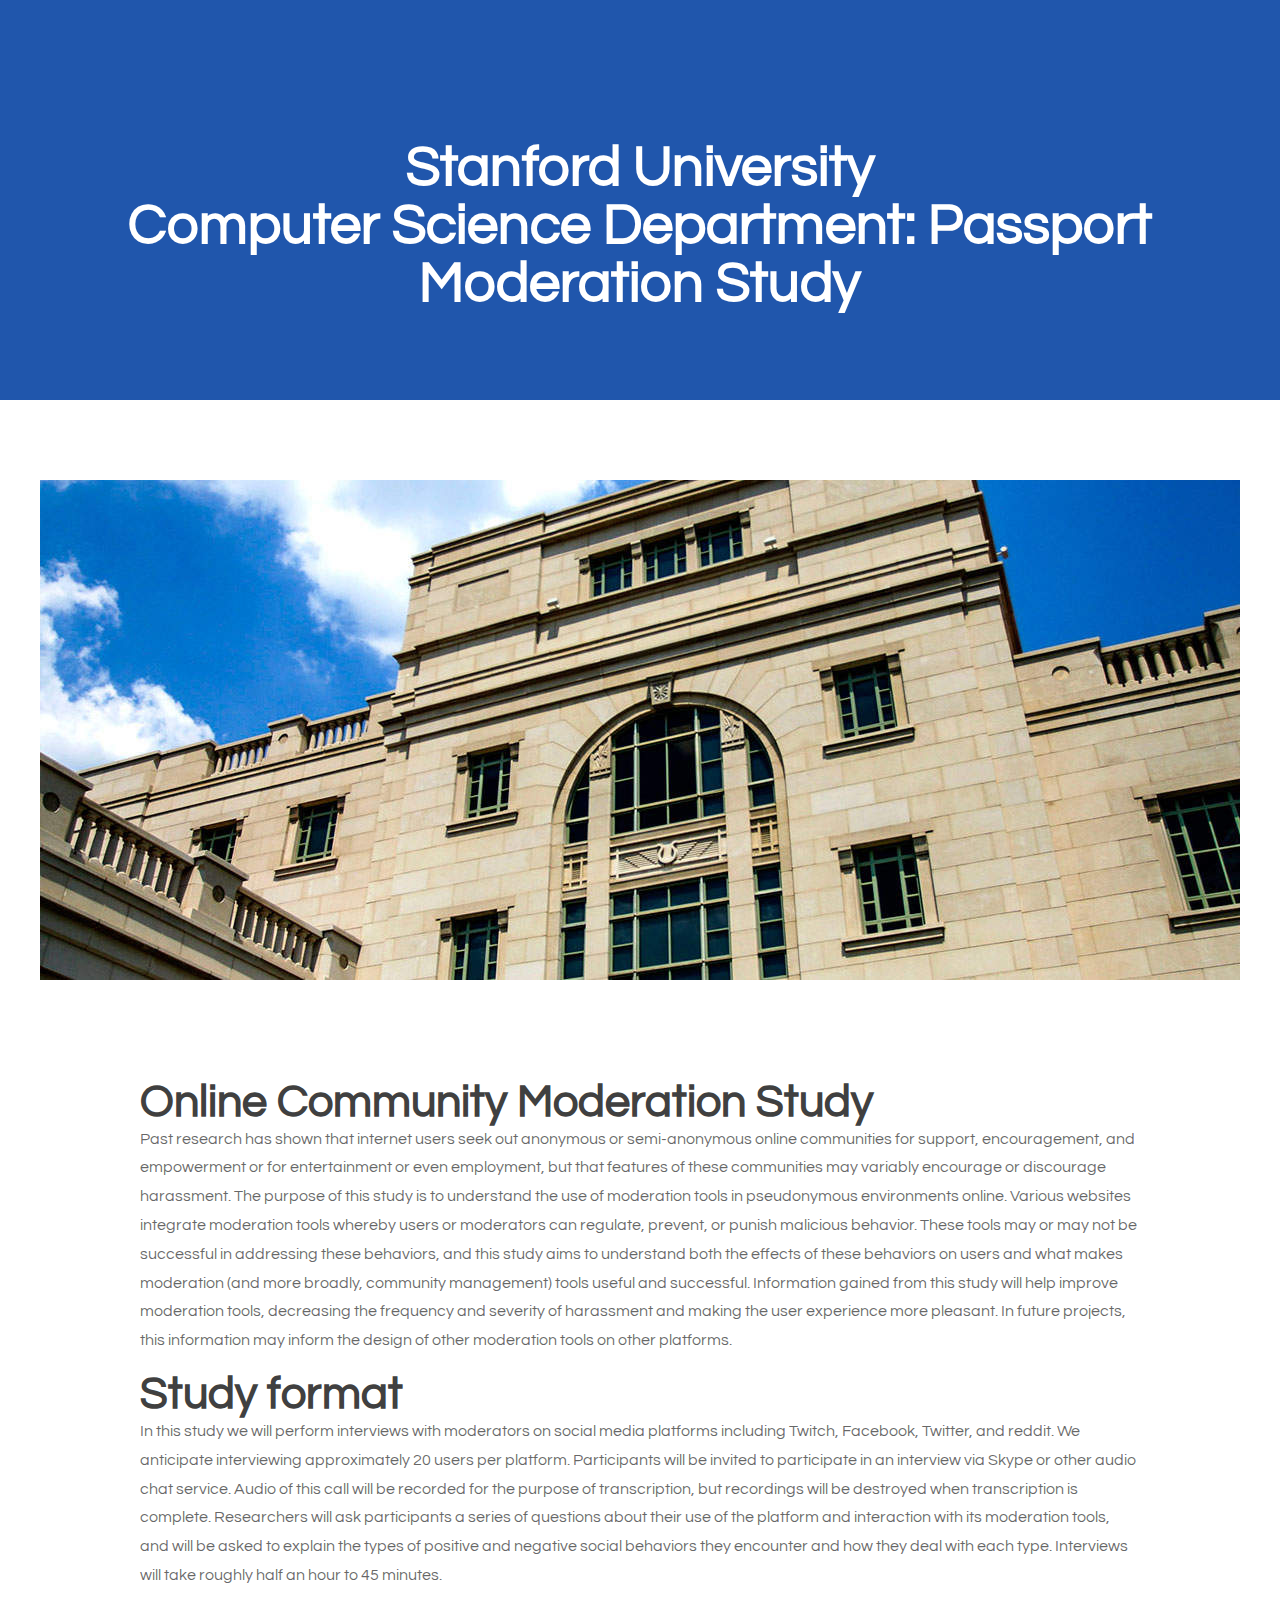
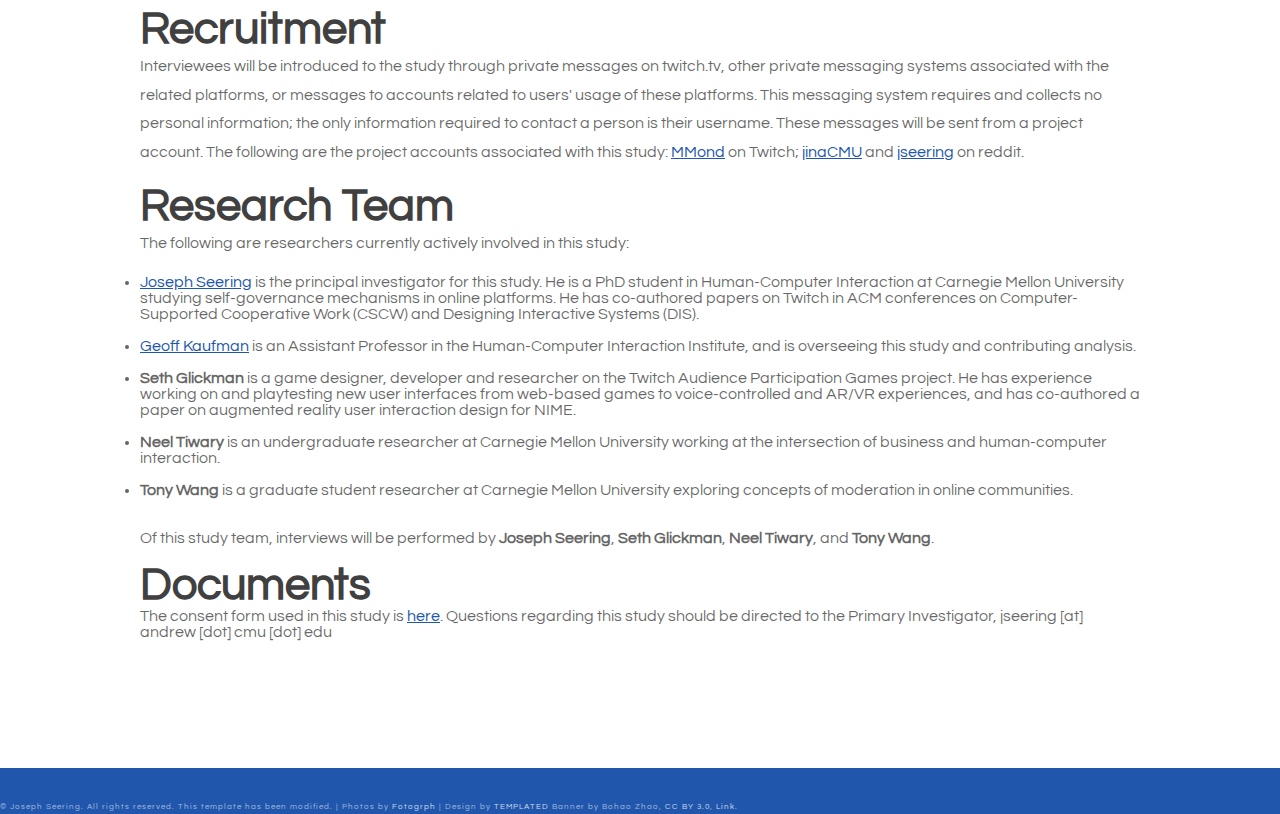
<file: passportstudyverify.html>
<!DOCTYPE html PUBLIC "-//W3C//DTD XHTML 1.0 Strict//EN" "http://www.w3.org/TR/xhtml1/DTD/xhtml1-strict.dtd">
<!--
Design by TEMPLATED
http://templated.co
Released for free under the Creative Commons Attribution License

Name       : Undeviating 
Description: A two-column, fixed-width design with dark color scheme.
Version    : 1.0
Released   : 20140322

-->
<html xmlns="http://www.w3.org/1999/xhtml">
<head>
<meta http-equiv="Content-Type" content="text/html; charset=utf-8" />
<title>Stanford HCI Passport Moderation Study</title>
<meta name="keywords" content="" />
<meta name="description" content="" />
<link href="http://fonts.googleapis.com/css?family=Source+Sans+Pro:200,300,400,600,700,900|Quicksand:400,700|Questrial" rel="stylesheet" />
<link href="default.css" rel="stylesheet" type="text/css" media="all" />
<link href="fonts.css" rel="stylesheet" type="text/css" media="all" />

<!--[if IE 6]><link href="default_ie6.css" rel="stylesheet" type="text/css" /><![endif]-->

</head>
<body>
<div id="header-wrapper">
	<div id="header" class="container">
		<div id="logo">
			<h1><a href="#">Stanford University <br> Computer Science Department: Passport Moderation Study</a></h1>
		</div>
	</div>
</div>
<div class="wrapper">
	<div id="banner" class="container"><img src="images/banner.jpg" width="1200" height="500" alt="" /></div>
	<div id="welcome" class="container">
    	
<div class="title">

	<h2>Online Community Moderation Study</h2>

	<p>
	Past research has shown that internet users seek out anonymous or semi-anonymous online communities for support, encouragement, 
	and empowerment or for entertainment or even employment, but that features of these communities may variably encourage or 
	discourage harassment. The purpose of this study is to understand the use of moderation tools in pseudonymous environments online. 
	Various websites integrate moderation tools whereby users or moderators can regulate, prevent, or punish malicious behavior. 
	These tools may or may not be successful in addressing these behaviors, and this study aims to understand both the effects of 
	these behaviors on users and what makes moderation (and more broadly, community management) tools useful and successful.
	
	Information gained from this study will help improve moderation tools, decreasing the frequency and severity of harassment 
	and making the user experience more pleasant. In future projects, this information may inform the design of other moderation tools on other platforms.

	</p>
	<h2>Study format </h2>
	<p>
	In this study we will perform interviews with moderators on social media platforms including Twitch, Facebook, Twitter, and reddit. 
	We anticipate interviewing approximately 20 users per platform. Participants will be invited to participate in an interview via 
	Skype or other audio chat service. Audio of this call will be recorded for the purpose of transcription, but recordings will be destroyed when transcription is complete.
	Researchers will ask participants a series of questions about their use of the platform and interaction with its moderation tools, and will be asked to explain the types of positive and 
	negative social behaviors they encounter and how they deal with each type. Interviews will take roughly half an hour to 45 minutes.
	</p>
	<h2>Recruitment</h2>
	<p>
	Interviewees will be introduced to the study through private messages on twitch.tv, other private 
	messaging systems associated with the related platforms, or messages to accounts related to users' usage of these platforms. 
	This messaging system requires and collects no personal information; the only information required to contact a person is their username. 
	These messages will be sent from a project account. The following are the project accounts associated with this study:
	<a href = "twitch.tv/MMond">MMond</a> on Twitch; <a href = "https://www.reddit.com/user/jinaCMU">jinaCMU</a> and <a href = "https://www.reddit.com/user/jseering">jseering</a> on reddit.
	</p>
	<h2>Research Team</h2>
	<p>
	The following are researchers currently actively involved in this study:
	<br>
	<ul style="list-style-type:disc">
	<li><a href = "https://www.andrew.cmu.edu/user/jseering/">Joseph Seering</a> is the principal investigator for this study. He is a PhD student
	in Human-Computer Interaction at Carnegie Mellon University studying self-governance mechanisms in online platforms. He has co-authored papers on Twitch
	in ACM conferences on Computer-Supported Cooperative Work (CSCW) and Designing Interactive Systems (DIS).</li>
	<br>
	<li><a href = "https://www.hcii.cmu.edu/people/geoff-kaufman">Geoff Kaufman</a> is an Assistant Professor in the Human-Computer Interaction Institute,
	and is overseeing this study and contributing analysis.</li>
	<br>
	<!-- 
<li><b>Jina Yoon</b> is an undergraduate researcher at Brown University working at the intersection of computer science and media.</li>
	<br>
	
<li><b>Safinah Ali</b> is a games researcher working as a part of the Twitch Audience Participation Games project team at Carnegie Mellon University. 
	She has co-authored a paper on Twitch published in the ACM conference on Designing Interactive Systems.</li>
	<br>
 -->
	<li><b>Seth Glickman</b> is a game designer, developer and researcher on the Twitch Audience Participation Games project. He has experience working on and 
	playtesting new user interfaces from web-based games to voice-controlled and AR/VR experiences, and has co-authored a paper on augmented 
	reality user interaction design for NIME.</li><br>
	<li><b>Neel Tiwary</b> is an undergraduate researcher at Carnegie Mellon University working at the intersection of business and human-computer interaction.
	</li><br>
	<li><b>Tony Wang</b> is a graduate student researcher at Carnegie Mellon University exploring concepts of moderation in online communities. 
	</li></ul><br>
	Of this study team, interviews will be performed by <b>Joseph Seering</b>, <b>Seth Glickman</b>, <b>Neel Tiwary</b>, and <b>Tony Wang</b>.
	</p>
	<h2>Documents</h2>
	The consent form used in this study is <a href = "Moderation study consent Summer 2017.pdf">here</a>.
	
	Questions regarding this study should be directed to the Primary Investigator, jseering [at]  andrew [dot] cmu [dot] edu
	
</div>	
</div>	
</div>
<div id="extra">
	<br>
	<br>
	<p>&copy; Joseph Seering. All rights reserved. This template has been modified. | Photos by <a href="http://fotogrph.com/">Fotogrph</a> | Design by <a href="http://templated.co" rel="nofollow">TEMPLATED</a> Banner by Bohao Zhao, <a href="https://creativecommons.org/licenses/by/3.0" title="Creative Commons Attribution 3.0">CC BY 3.0</a>, <a href="https://commons.wikimedia.org/w/index.php?curid=56127543">Link</a>.</p>
</div>
</body>
</html>
</file>
<file: default.css>
html, body
	{
		height: 100%;
	}
	
	body
	{
		margin: 0px;
		padding: 0px;
		background: #2056ac;
		font-family: 'Questrial', sans-serif;
		font-size: 12pt;
		color: rgba(0,0,0,.6);
	}
	
	
	h1, h2, h3
	{
		margin: 0;
		padding: 0;
		color: #404040;
	}
	
	p, ol, ul
	{
		margin-top: 0;
	}
	
	ol, ul
	{
		padding: 0;
		list-style: none;
	}
	
	p
	{
		line-height: 180%;
	}
	
	strong
	{
	}
	
	a
	{
		color: #2056ac;
	}
	
	a:hover
	{
		text-decoration: none;
	}
	

	.container
	{
		margin: 0px auto;
		width: 1200px;
	}
	

/*********************************************************************************/
/* Form Style                                                                    */
/*********************************************************************************/

		form
		{
		}
		
			form label
			{
				display: block;
				text-align: left;
				margin-bottom: 0.5em;
			}
			
			form .submit
			{
				margin-top: 2em;
				line-height: 1.5em;
				font-size: 1.3em;
			}
		
			form input.text,
			form select,
			form textarea
			{
				position: relative;
				-webkit-appearance: none;
				display: block;
				border: 0;
				background: #fff;
				background: rgba(255,255,255,0.75);
				width: 100%;
				border-radius: 0.50em;
				margin: 1em 0em;
				padding: 1.50em 1em;
				box-shadow: inset 0 0.1em 0.1em 0 rgba(0,0,0,0.05);
				border: solid 1px rgba(0,0,0,0.15);
				-moz-transition: all 0.35s ease-in-out;
				-webkit-transition: all 0.35s ease-in-out;
				-o-transition: all 0.35s ease-in-out;
				-ms-transition: all 0.35s ease-in-out;
				transition: all 0.35s ease-in-out;
				font-size: 1em;
				outline: none;
			}

				form input.text:hover,
				form select:hover,
				form textarea:hover
				{
				}

				form input.text:focus,
				form select:focus,
				form textarea:focus
				{
					box-shadow: 0 0 2px 1px #E0E0E0;
					background: #fff;
				}
				
				form textarea
				{
					min-height: 12em;
				}

				form .formerize-placeholder
				{
					color: #555 !important;
				}

				form ::-webkit-input-placeholder
				{
					color: #555 !important;
				}

				form :-moz-placeholder
				{
					color: #555 !important;
				}

				form ::-moz-placeholder
				{
					color: #555 !important;
				}

				form :-ms-input-placeholder
				{
					color: #555 !important;
				}

				form ::-moz-focus-inner
				{
					border: 0;
				}


/*********************************************************************************/
/* Image Style                                                                   */
/*********************************************************************************/

	.image
	{
		display: inline-block;
		border: 1px solid rgba(0,0,0,.1);
	}
	
	.image img
	{
		display: block;
		width: 100%;
	}
	
	.image-full
	{
		display: block;
		width: 100%;
		margin: 0 0 3em 0;
	}
	
	.image-left
	{
		float: left;
		margin: 0 2em 2em 0;
	}
	
	.image-centered
	{
		display: block;
		margin: 0 0 2em 0;
	}
	
	.image-centered img
	{
		margin: 0 auto;
		width: auto;
	}

/*********************************************************************************/
/* List Styles                                                                   */
/*********************************************************************************/

	ul.style1
	{
	}


/*********************************************************************************/
/* Social Icon Styles                                                            */
/*********************************************************************************/

	ul.contact
	{
		margin: 0;
		padding: 2em 0em 0em 0em;
		list-style: none;
	}
	
	ul.contact li
	{
		display: inline-block;
		padding: 0em 0.10em;
		font-size: 1em;
	}
	
	ul.contact li span
	{
		display: none;
		margin: 0;
		padding: 0;
	}
	
	ul.contact li a
	{
		color: #FFF;
	}
	
	ul.contact li a:before
	{
		display: inline-block;
		background: #4C93B9;
		width: 40px;
		height: 40px;
		line-height: 40px;
		text-align: center;
		color: rgba(255,255,255,1);
	}
	

/*********************************************************************************/
/* Button Style                                                                  */
/*********************************************************************************/

	.button
	{
		display: inline-block;
		margin-top: 2em;
		padding: 0.8em 2em;
		background: #64ABD1;
		line-height: 1.8em;
		letter-spacing: 1px;
		text-decoration: none;
		font-size: 1em;
		color: #FFF;
	}
	
	.button:before
	{
		display: inline-block;
		background: #8DCB89;
		margin-right: 1em;
		width: 40px;
		height: 40px;
		line-height: 40px;
		border-radius: 20px;
		text-align: center;
		color: #272925;
	}
	
	.button-small
	{
	}
		
/*********************************************************************************/
/* Heading Titles                                                                */
/*********************************************************************************/

	.title
	{
		margin-bottom: 3em;
	}
	
	.title h2
	{
		font-size: 2.8em;
	}
	
	.title .byline
	{
		font-size: 1.1em;
		color: #6F6F6F#;
	}

/*********************************************************************************/
/* Header                                                                        */
/*********************************************************************************/

	#header-wrapper
	{
		overflow: hidden;
		background: #2056ac;
	}

	#header
	{
		text-align: center;
	}

/*********************************************************************************/
/* Logo                                                                          */
/*********************************************************************************/

	#logo
	{
		padding: 8em 0em 4em 0em;
	}
	
	#logo h1
	{
		display: block;
		margin-bottom: 0.20em;
		padding: 0.20em 0.9em;
		font-size: 3.5em;
	}
	
	#logo a
	{
		text-decoration: none;
		color: #FFF;
	}
	
	#logo span
	{
		text-transform: uppercase;
		font-size: 2.90em;
		color: rgba(255,255,255,1);
	}

	#logo span a
	{
		color: rgba(255,255,255,0.8);
	}
	
	

/*********************************************************************************/
/* Menu                                                                          */
/*********************************************************************************/

	#menu
	{
		height: 60px;
	}
	
	#menu ul
	{
		display: inline-block;
		padding: 0em 2em;
		text-align: center;
	}
	
	#menu li
	{
		display: inline-block;
	}
	
	#menu li a, #menu li span
	{
		display: inline-block;
		padding: 0em 1.5em;
		text-decoration: none;
		font-size: 0.90em;
		font-weight: 600;
		text-transform: uppercase;
		line-height: 60px;
		outline: 0;
		color: #FFF;
	}
	
	#menu li:hover a, #menu li.active a, #menu li.active span
	{
		background: #FFF;
		border-radius: 7px 7px 0px 0px;
		color: #2056ac;
	}
	
	#menu .current_page_item a
	{
	}
	

/*********************************************************************************/
/* Banner                                                                        */
/*********************************************************************************/

	#banner
	{
		padding-top: 5em;
	}

/*********************************************************************************/
/* Wrapper                                                                       */
/*********************************************************************************/


	.wrapper
	{
		overflow: hidden;
		padding: 0em 0em 5em 0em;
		background: #FFF;
	}

	#wrapper1
	{
		background: #FFF;
	}

	#wrapper2
	{
		overflow: hidden;
		background: #F3F3F3;
		padding: 5em 0em;
		text-align: center;
	}

	#wrapper3
	{
	}
	
	#wrapper4
	{
	}

/*********************************************************************************/
/* Welcome                                                                       */
/*********************************************************************************/

	#welcome
	{
		overflow: hidden;
		width: 1000px;
		padding: 6em 100px 0em 100px;
		text-align: left;
	}
	
	#welcome .content
	{
		padding: 0em 2em;
	}
	
	#welcome .title h2
	{
	}
	
	#welcome a,
	#welcome strong
	{
	}

/*********************************************************************************/
/* Page                                                                          */
/*********************************************************************************/

	#page-wrapper
	{
		overflow: hidden;
		background: #2F1E28;
		padding: 3em 0em 6em 0em;
		text-align: center;
	}

	#page
	{
	}

/*********************************************************************************/
/* Content                                                                       */
/*********************************************************************************/

	#content
	{
		float: left;
		width: 700px;
		padding-right: 100px;
		border-right: 1px solid rgba(0,0,0,.1);
	}

/*********************************************************************************/
/* Sidebar                                                                       */
/*********************************************************************************/

	#sidebar
	{
		float: right;
		width: 350px;
	}

/*********************************************************************************/
/* Footer                                                                        */
/*********************************************************************************/

	#footer
	{
		overflow: hidden;
		padding: 5em 0em;
		background: #E3F0F7;
		text-align: center;
	}


		
	#footer .fbox1,
	#footer .fbox2,
	#footer .fbox3
	{
		float: left;
		width: 320px;
		padding: 0px 40px 0px 40px;
	}
	
	#footer .icon
	{
		display: block;
		margin-bottom: 1em;
		font-size: 3em;
	}

	
	#footer .title span
	{
		color: rgba(255,255,255,0.4);
	}

/*********************************************************************************/
/* Copyright                                                                     */
/*********************************************************************************/

	#copyright
	{
		padding: 5em 0em;
		border-top: 20px solid rgba(255,255,255,0.08);
		text-align: left;
	}
	
	#copyright p
	{
		letter-spacing: 1px;
		font-size: 0.90em;
		color: rgba(255,255,255,0.6);
	}
	
	#extra a
	{
		text-decoration: none;
		color: rgba(255,255,255,0.8);
	}
	
	#extra p
	{
		letter-spacing: 1px;
		font-size: 0.5em;
		color: rgba(255,255,255,0.6);

	}

/*********************************************************************************/
/* Newsletter                                                                    */
/*********************************************************************************/

	#newsletter
	{
		overflow: hidden;
		padding: 8em 0em;
		background: #EDEDED;
		text-align: center;
	}
	
	#newsletter .title h2
	{
		color: rgba(0,0,0,0.8);
	}
	
	#newsletter .content
	{
		width: 600px;
		margin: 0px auto;
	}
	
/*********************************************************************************/
/* Portfolio                                                                     */
/*********************************************************************************/

	#portfolio
	{
		overflow: hidden;
		padding-top: 5em;
		border-top: 1px solid rgba(0,0,0,0.2);
	}
	
	#portfolio .box
	{
		text-align: center;
		color: rgba(0,0,0,0.5);
	}
	
	#portfolio h3
	{
		display: block;
		padding-bottom: 1em;
		font-size: 1em;
		color: rgba(0,0,0,0.6);
	}

	#portfolio .title
	{
		text-align: center;
	}

	#portfolio .title h2
	{
		color: rgba(0,0,0,0.8);
	}

	.column1,
	.column2,
	.column3,
	.column4
	{
		width: 282px;
	}
	
	.column1,
	.column2,
	.column3
	{
		float: left;
		margin-right: 24px;
	}
	
	.column4
	{
		float: right;
	}

/*********************************************************************************/
/* Three Columns                                                                 */
/*********************************************************************************/

	#three-column
	{
		overflow: hidden;
		margin-top: 5em;
		padding-top: 1em;
		border-top: 1px solid rgba(0,0,0,0.2);
		text-align: center;
	}
	
	#three-column h2
	{
		margin: 1em 0em;
		font-size: 1.5em;
		font-weight: 700;
	}
	
	#three-column .icon
	{
		position: relative;
		display: block;
		margin: 0px auto 0.80em auto;
		background: none;
		line-height: 150px;
		font-size: 4em;
		width: 150px;
		height: 150px;
		border-radius: 100px;
		border: 6px solid #67128F;
		text-align: center;
		color: #FFF;
		
	}
		
	#three-column #tbox1,
	#three-column #tbox2,
	#three-column #tbox3
	{
		float: left;
		width: 320px;
		padding: 80px 40px 80px 40px;
	}
	
	#three-column .title
	{
		text-align: center;
	}
	
	#three-column .title h2
	{
		font-size: 1.60em;
	}
	
	#three-column .title .byline
	{
		padding-top: 0.50em;
		font-size: 0.90em;
		color: #858585;
	}

	#three-column .arrow-down
	{
		border-top-color: #292929;
	}
	
	
	ul.tools
	{
		margin: 0;
		padding: 0em 0em 0em 0em;
		list-style: none;
	}
	
	ul.tools li
	{
		display: inline-block;
		padding: 0em .2em;
		font-size: 4em;
	}
	
	ul.tools li span
	{
		display: none;
		margin: 0;
		padding: 0;
	}
	
	ul.tools li a
	{
		color: #FFF;
	}
	
	ul.tools li a:before
	{
		display: inline-block;
		background: #1ABC9C;
		width: 120px;
		height: 120px;
		border-radius: 50%;
		line-height: 120px;
		text-align: center;
		color: #FFFFFF;
	}
</file>
<file: fonts.css>
@charset 'UTF-8';

@font-face
{
	font-family: 'FontAwesome';
	src: url('fonts/fontawesome-webfont.eot?v=3.0.1');
	src: url('fonts/fontawesome-webfont.eot?#iefix&v=3.0.1') format('embedded-opentype'),
	     url('fonts/fontawesome-webfont.woff?v=3.0.1') format('woff'),
	     url('fonts/fontawesome-webfont.ttf?v=3.0.1') format('truetype'),
	     url('fonts/fontawesome-webfont.svg#FontAwesome') format('svg');
	font-weight: normal;
	font-style: normal;
}

@font-face
{
	font-family: 'Font-Awesome-Social';
	src: url('fonts/fontawesome-social-webfont.eot');
	src: url('fonts/fontawesome-social-webfont.eot?#iefix') format('embedded-opentype'),
	     url('fonts/fontawesome-social-webfont.woff') format('woff'),
		 url('fonts/fontawesome-social-webfont.ttf') format('truetype'),
		 url('fonts/fontawesome-social-webfont.svg#Font-Awesome-More') format('svg');
	font-weight: normal;
	font-style: normal;
}

/*********************************************************************************/
/* Icons                                                                         */
/*********************************************************************************/

	/*
		Powered by:
		
		Font Awesome (http://fortawesome.github.com/Font-Awesome/)
		Font Awesome More (http://gregoryloucas.github.com/Font-Awesome-More/)
	*/

	.icon
	{
		text-decoration: none;
	}

		.icon:before
		{
			font-size: 1.25em;
			text-decoration: none;
			font-family: FontAwesome;
			font-weight: normal;
			font-style: normal;
			-webkit-text-rendering: optimizeLegibility;
			-moz-text-rendering: optimizeLegibility;
			-ms-text-rendering: optimizeLegibility;
			-o-text-rendering: optimizeLegibility;
			text-rendering: optimizeLegibility;
			-webkit-font-smoothing: antialiased;
			-moz-font-smoothing: antialiased;
			-ms-font-smoothing: antialiased;
			-o-font-smoothing: antialiased;
			font-smoothing: antialiased;
			-webkit-font-feature-settings: "liga" 1, "dlig" 1;
			-moz-font-feature-settings: "liga=1, dlig=1";
			-ms-font-feature-settings: "liga" 1, "dlig" 1;
			-o-font-feature-settings: "liga" 1, "dlig" 1;
			font-feature-settings: "liga" 1, "dlig" 1;
		}

		.icon-glass:before                { content: "\f000"; }
		.icon-music:before                { content: "\f001"; }
		.icon-search:before               { content: "\f002"; }
		.icon-envelope:before             { content: "\f003"; }
		.icon-heart:before                { content: "\f004"; }
		.icon-star:before                 { content: "\f005"; }
		.icon-star-empty:before           { content: "\f006"; }
		.icon-user:before                 { content: "\f007"; }
		.icon-film:before                 { content: "\f008"; }
		.icon-th-large:before             { content: "\f009"; }
		.icon-th:before                   { content: "\f00a"; }
		.icon-th-list:before              { content: "\f00b"; }
		.icon-ok:before                   { content: "\f00c"; }
		.icon-remove:before               { content: "\f00d"; }
		.icon-zoom-in:before              { content: "\f00e"; }

		.icon-zoom-out:before             { content: "\f010"; }
		.icon-off:before                  { content: "\f011"; }
		.icon-signal:before               { content: "\f012"; }
		.icon-cog:before                  { content: "\f013"; }
		.icon-trash:before                { content: "\f014"; }
		.icon-home:before                 { content: "\f015"; }
		.icon-file:before                 { content: "\f016"; }
		.icon-time:before                 { content: "\f017"; }
		.icon-road:before                 { content: "\f018"; }
		.icon-download-alt:before         { content: "\f019"; }
		.icon-download:before             { content: "\f01a"; }
		.icon-upload:before               { content: "\f01b"; }
		.icon-inbox:before                { content: "\f01c"; }
		.icon-play-circle:before          { content: "\f01d"; }
		.icon-repeat:before               { content: "\f01e"; }

		/* \f020 doesn't work in Safari. all shifted one down */
		.icon-refresh:before              { content: "\f021"; }
		.icon-list-alt:before             { content: "\f022"; }
		.icon-lock:before                 { content: "\f023"; }
		.icon-flag:before                 { content: "\f024"; }
		.icon-headphones:before           { content: "\f025"; }
		.icon-volume-off:before           { content: "\f026"; }
		.icon-volume-down:before          { content: "\f027"; }
		.icon-volume-up:before            { content: "\f028"; }
		.icon-qrcode:before               { content: "\f029"; }
		.icon-barcode:before              { content: "\f02a"; }
		.icon-tag:before                  { content: "\f02b"; }
		.icon-tags:before                 { content: "\f02c"; }
		.icon-book:before                 { content: "\f02d"; }
		.icon-bookmark:before             { content: "\f02e"; }
		.icon-print:before                { content: "\f02f"; }

		.icon-camera:before               { content: "\f030"; }
		.icon-font:before                 { content: "\f031"; }
		.icon-bold:before                 { content: "\f032"; }
		.icon-italic:before               { content: "\f033"; }
		.icon-text-height:before          { content: "\f034"; }
		.icon-text-width:before           { content: "\f035"; }
		.icon-align-left:before           { content: "\f036"; }
		.icon-align-center:before         { content: "\f037"; }
		.icon-align-right:before          { content: "\f038"; }
		.icon-align-justify:before        { content: "\f039"; }
		.icon-list:before                 { content: "\f03a"; }
		.icon-indent-left:before          { content: "\f03b"; }
		.icon-indent-right:before         { content: "\f03c"; }
		.icon-facetime-video:before       { content: "\f03d"; }
		.icon-picture:before              { content: "\f03e"; }

		.icon-pencil:before               { content: "\f040"; }
		.icon-map-marker:before           { content: "\f041"; }
		.icon-adjust:before               { content: "\f042"; }
		.icon-tint:before                 { content: "\f043"; }
		.icon-edit:before                 { content: "\f044"; }
		.icon-share:before                { content: "\f045"; }
		.icon-check:before                { content: "\f046"; }
		.icon-move:before                 { content: "\f047"; }
		.icon-step-backward:before        { content: "\f048"; }
		.icon-fast-backward:before        { content: "\f049"; }
		.icon-backward:before             { content: "\f04a"; }
		.icon-play:before                 { content: "\f04b"; }
		.icon-pause:before                { content: "\f04c"; }
		.icon-stop:before                 { content: "\f04d"; }
		.icon-forward:before              { content: "\f04e"; }

		.icon-fast-forward:before         { content: "\f050"; }
		.icon-step-forward:before         { content: "\f051"; }
		.icon-eject:before                { content: "\f052"; }
		.icon-chevron-left:before         { content: "\f053"; }
		.icon-chevron-right:before        { content: "\f054"; }
		.icon-plus-sign:before            { content: "\f055"; }
		.icon-minus-sign:before           { content: "\f056"; }
		.icon-remove-sign:before          { content: "\f057"; }
		.icon-ok-sign:before              { content: "\f058"; }
		.icon-question-sign:before        { content: "\f059"; }
		.icon-info-sign:before            { content: "\f05a"; }
		.icon-screenshot:before           { content: "\f05b"; }
		.icon-remove-circle:before        { content: "\f05c"; }
		.icon-ok-circle:before            { content: "\f05d"; }
		.icon-ban-circle:before           { content: "\f05e"; }

		.icon-arrow-left:before           { content: "\f060"; }
		.icon-arrow-right:before          { content: "\f061"; }
		.icon-arrow-up:before             { content: "\f062"; }
		.icon-arrow-down:before           { content: "\f063"; }
		.icon-share-alt:before            { content: "\f064"; }
		.icon-resize-full:before          { content: "\f065"; }
		.icon-resize-small:before         { content: "\f066"; }
		.icon-plus:before                 { content: "\f067"; }
		.icon-minus:before                { content: "\f068"; }
		.icon-asterisk:before             { content: "\f069"; }
		.icon-exclamation-sign:before     { content: "\f06a"; }
		.icon-gift:before                 { content: "\f06b"; }
		.icon-leaf:before                 { content: "\f06c"; }
		.icon-fire:before                 { content: "\f06d"; }
		.icon-eye-open:before             { content: "\f06e"; }

		.icon-eye-close:before            { content: "\f070"; }
		.icon-warning-sign:before         { content: "\f071"; }
		.icon-plane:before                { content: "\f072"; }
		.icon-calendar:before             { content: "\f073"; }
		.icon-random:before               { content: "\f074"; }
		.icon-comment:before              { content: "\f075"; }
		.icon-magnet:before               { content: "\f076"; }
		.icon-chevron-up:before           { content: "\f077"; }
		.icon-chevron-down:before         { content: "\f078"; }
		.icon-retweet:before              { content: "\f079"; }
		.icon-shopping-cart:before        { content: "\f07a"; }
		.icon-folder-close:before         { content: "\f07b"; }
		.icon-folder-open:before          { content: "\f07c"; }
		.icon-resize-vertical:before      { content: "\f07d"; }
		.icon-resize-horizontal:before    { content: "\f07e"; }

		.icon-bar-chart:before            { content: "\f080"; }
		.icon-twitter-sign:before         { content: "\f081"; }
		.icon-facebook-sign:before        { content: "\f082"; }
		.icon-camera-retro:before         { content: "\f083"; }
		.icon-key:before                  { content: "\f084"; }
		.icon-cogs:before                 { content: "\f085"; }
		.icon-comments:before             { content: "\f086"; }
		.icon-thumbs-up:before            { content: "\f087"; }
		.icon-thumbs-down:before          { content: "\f088"; }
		.icon-star-half:before            { content: "\f089"; }
		.icon-heart-empty:before          { content: "\f08a"; }
		.icon-signout:before              { content: "\f08b"; }
		.icon-linkedin-sign:before        { content: "\f08c"; }
		.icon-pushpin:before              { content: "\f08d"; }
		.icon-external-link:before        { content: "\f08e"; }

		.icon-signin:before               { content: "\f090"; }
		.icon-trophy:before               { content: "\f091"; }
		.icon-github-sign:before          { content: "\f092"; }
		.icon-upload-alt:before           { content: "\f093"; }
		.icon-lemon:before                { content: "\f094"; }
		.icon-phone:before                { content: "\f095"; }
		.icon-check-empty:before          { content: "\f096"; }
		.icon-bookmark-empty:before       { content: "\f097"; }
		.icon-phone-sign:before           { content: "\f098"; }
		.icon-twitter:before              { content: "\f099"; }
		.icon-facebook:before             { content: "\f09a"; }
		.icon-github:before               { content: "\f09b"; }
		.icon-unlock:before               { content: "\f09c"; }
		.icon-credit-card:before          { content: "\f09d"; }
		.icon-rss:before                  { content: "\f09e"; }

		.icon-hdd:before                  { content: "\f0a0"; }
		.icon-bullhorn:before             { content: "\f0a1"; }
		.icon-bell:before                 { content: "\f0a2"; }
		.icon-certificate:before          { content: "\f0a3"; }
		.icon-hand-right:before           { content: "\f0a4"; }
		.icon-hand-left:before            { content: "\f0a5"; }
		.icon-hand-up:before              { content: "\f0a6"; }
		.icon-hand-down:before            { content: "\f0a7"; }
		.icon-circle-arrow-left:before    { content: "\f0a8"; }
		.icon-circle-arrow-right:before   { content: "\f0a9"; }
		.icon-circle-arrow-up:before      { content: "\f0aa"; }
		.icon-circle-arrow-down:before    { content: "\f0ab"; }
		.icon-globe:before                { content: "\f0ac"; }
		.icon-wrench:before               { content: "\f0ad"; }
		.icon-tasks:before                { content: "\f0ae"; }

		.icon-filter:before               { content: "\f0b0"; }
		.icon-briefcase:before            { content: "\f0b1"; }
		.icon-fullscreen:before           { content: "\f0b2"; }

		.icon-group:before                { content: "\f0c0"; }
		.icon-link:before                 { content: "\f0c1"; }
		.icon-cloud:before                { content: "\f0c2"; }
		.icon-beaker:before               { content: "\f0c3"; }
		.icon-cut:before                  { content: "\f0c4"; }
		.icon-copy:before                 { content: "\f0c5"; }
		.icon-paper-clip:before           { content: "\f0c6"; }
		.icon-save:before                 { content: "\f0c7"; }
		.icon-sign-blank:before           { content: "\f0c8"; }
		.icon-reorder:before              { content: "\f0c9"; }
		.icon-list-ul:before              { content: "\f0ca"; }
		.icon-list-ol:before              { content: "\f0cb"; }
		.icon-strikethrough:before        { content: "\f0cc"; }
		.icon-underline:before            { content: "\f0cd"; }
		.icon-table:before                { content: "\f0ce"; }

		.icon-magic:before                { content: "\f0d0"; }
		.icon-truck:before                { content: "\f0d1"; }
		.icon-pinterest:before            { content: "\f0d2"; }
		.icon-pinterest-sign:before       { content: "\f0d3"; }
		.icon-google-plus-sign:before     { content: "\f0d4"; }
		.icon-google-plus:before          { content: "\f0d5"; }
		.icon-money:before                { content: "\f0d6"; }
		.icon-caret-down:before           { content: "\f0d7"; }
		.icon-caret-up:before             { content: "\f0d8"; }
		.icon-caret-left:before           { content: "\f0d9"; }
		.icon-caret-right:before          { content: "\f0da"; }
		.icon-columns:before              { content: "\f0db"; }
		.icon-sort:before                 { content: "\f0dc"; }
		.icon-sort-down:before            { content: "\f0dd"; }
		.icon-sort-up:before              { content: "\f0de"; }

		.icon-envelope-alt:before         { content: "\f0e0"; }
		.icon-linkedin:before             { content: "\f0e1"; }
		.icon-undo:before                 { content: "\f0e2"; }
		.icon-legal:before                { content: "\f0e3"; }
		.icon-dashboard:before            { content: "\f0e4"; }
		.icon-comment-alt:before          { content: "\f0e5"; }
		.icon-comments-alt:before         { content: "\f0e6"; }
		.icon-bolt:before                 { content: "\f0e7"; }
		.icon-sitemap:before              { content: "\f0e8"; }
		.icon-umbrella:before             { content: "\f0e9"; }
		.icon-paste:before                { content: "\f0ea"; }
		.icon-lightbulb:before            { content: "\f0eb"; }
		.icon-exchange:before             { content: "\f0ec"; }
		.icon-cloud-download:before       { content: "\f0ed"; }
		.icon-cloud-upload:before         { content: "\f0ee"; }

		.icon-user-md:before              { content: "\f0f0"; }
		.icon-stethoscope:before          { content: "\f0f1"; }
		.icon-suitcase:before             { content: "\f0f2"; }
		.icon-bell-alt:before             { content: "\f0f3"; }
		.icon-coffee:before               { content: "\f0f4"; }
		.icon-food:before                 { content: "\f0f5"; }
		.icon-file-alt:before             { content: "\f0f6"; }
		.icon-building:before             { content: "\f0f7"; }
		.icon-hospital:before             { content: "\f0f8"; }
		.icon-ambulance:before            { content: "\f0f9"; }
		.icon-medkit:before               { content: "\f0fa"; }
		.icon-fighter-jet:before          { content: "\f0fb"; }
		.icon-beer:before                 { content: "\f0fc"; }
		.icon-h-sign:before               { content: "\f0fd"; }
		.icon-plus-sign-alt:before        { content: "\f0fe"; }

		.icon-double-angle-left:before    { content: "\f100"; }
		.icon-double-angle-right:before   { content: "\f101"; }
		.icon-double-angle-up:before      { content: "\f102"; }
		.icon-double-angle-down:before    { content: "\f103"; }
		.icon-angle-left:before           { content: "\f104"; }
		.icon-angle-right:before          { content: "\f105"; }
		.icon-angle-up:before             { content: "\f106"; }
		.icon-angle-down:before           { content: "\f107"; }
		.icon-desktop:before              { content: "\f108"; }
		.icon-laptop:before               { content: "\f109"; }
		.icon-tablet:before               { content: "\f10a"; }
		.icon-mobile-phone:before         { content: "\f10b"; }
		.icon-circle-blank:before         { content: "\f10c"; }
		.icon-quote-left:before           { content: "\f10d"; }
		.icon-quote-right:before          { content: "\f10e"; }

		.icon-spinner:before              { content: "\f110"; }
		.icon-circle:before               { content: "\f111"; }
		.icon-reply:before                { content: "\f112"; }
		.icon-github-alt:before           { content: "\f113"; }
		.icon-folder-close-alt:before     { content: "\f114"; }
		.icon-folder-open-alt:before      { content: "\f115"; }

		.icon-blogger-sign:before,.icon-blogger:before,.icon-delicious:before,.icon-dribbble-sign:before,.icon-dribbble:before,.icon-dropbox:before,.icon-drupal:before,.icon-evernote-sign:before,.icon-evernote:before,.icon-flickr-sign:before,.icon-flickr:before,.icon-forrst-sign:before,.icon-forrst:before,.icon-foursquare-sign:before,.icon-foursquare:before,.icon-git-fork:before,.icon-hacker-news:before,.icon-instagram:before,.icon-lastfm-sign:before,.icon-lastfm:before,.icon-paypal:before,.icon-picasa-sign:before,.icon-picasa:before,.icon-reddit:before,.icon-share-this-sign:before,.icon-share-this:before,.icon-skype:before,.icon-soundcloud:before,.icon-spotify:before,.icon-stack-overflow:before,.icon-tumblr-sign:before,.icon-tumblr:before,.icon-vimeo-sign:before,.icon-vimeo:before,.icon-wordpress-sign:before,.icon-wordpress:before,.icon-yelp-sign:before,.icon-yelp:before,.icon-youtube-sign:before,.icon-youtube:before              {font-family:'Font-Awesome-Social'; }

		.icon-dropbox:before              { content: "\f300"; }
		.icon-drupal:before               { content: "\f301"; }
		.icon-git-fork:before             { content: "\f302"; }
		.icon-instagram:before            { content: "\f303"; }
		.icon-share-this-sign:before      { content: "\f304"; }
		.icon-share-this:before           { content: "\f305"; }
		.icon-foursquare-sign:before      { content: "\f306"; }
		.icon-foursquare:before           { content: "\f307"; }
		.icon-hacker-news:before          { content: "\f308"; }
		.icon-skype:before                { content: "\f309"; }
		.icon-spotify:before              { content: "\f30a"; }
		.icon-soundcloud:before           { content: "\f30b"; }
		.icon-paypal:before               { content: "\f30c"; }
		.icon-youtube-sign:before         { content: "\f30d"; }
		.icon-youtube:before              { content: "\f30e"; }
		.icon-reddit:before               { content: "\f30f"; }
		.icon-blogger-sign:before         { content: "\f310"; }
		.icon-blogger:before              { content: "\f311"; }
		.icon-dribbble-sign:before        { content: "\f312"; }
		.icon-dribbble:before             { content: "\f313"; }
		.icon-evernote-sign:before        { content: "\f314"; }
		.icon-evernote:before             { content: "\f315"; }
		.icon-flickr-sign:before          { content: "\f316"; }
		.icon-flickr:before               { content: "\f317"; }
		.icon-forrst-sign:before          { content: "\f318"; }
		.icon-forrst:before               { content: "\f319"; }
		.icon-delicious:before            { content: "\f31a"; }
		.icon-lastfm-sign:before          { content: "\f31b"; }
		.icon-lastfm:before               { content: "\f31c"; }
		.icon-picasa-sign:before          { content: "\f31d"; }
		.icon-picasa:before               { content: "\f31e"; }
		.icon-stack-overflow:before       { content: "\f320"; }
		.icon-tumblr-sign:before          { content: "\f321"; }
		.icon-tumblr:before               { content: "\f322"; }
		.icon-vimeo-sign:before           { content: "\f323"; }
		.icon-vimeo:before                { content: "\f324"; }
		.icon-wordpress-sign:before       { content: "\f325"; }
		.icon-wordpress:before            { content: "\f326"; }
		.icon-yelp-sign:before            { content: "\f327"; }
		.icon-yelp:before                 { content: "\f328"; }
		.icon-cloud-upload:before		  { content: "\f0ee"; }
		.icon-cloud-download:before		  { content: "\f0ed"; }
</file>
